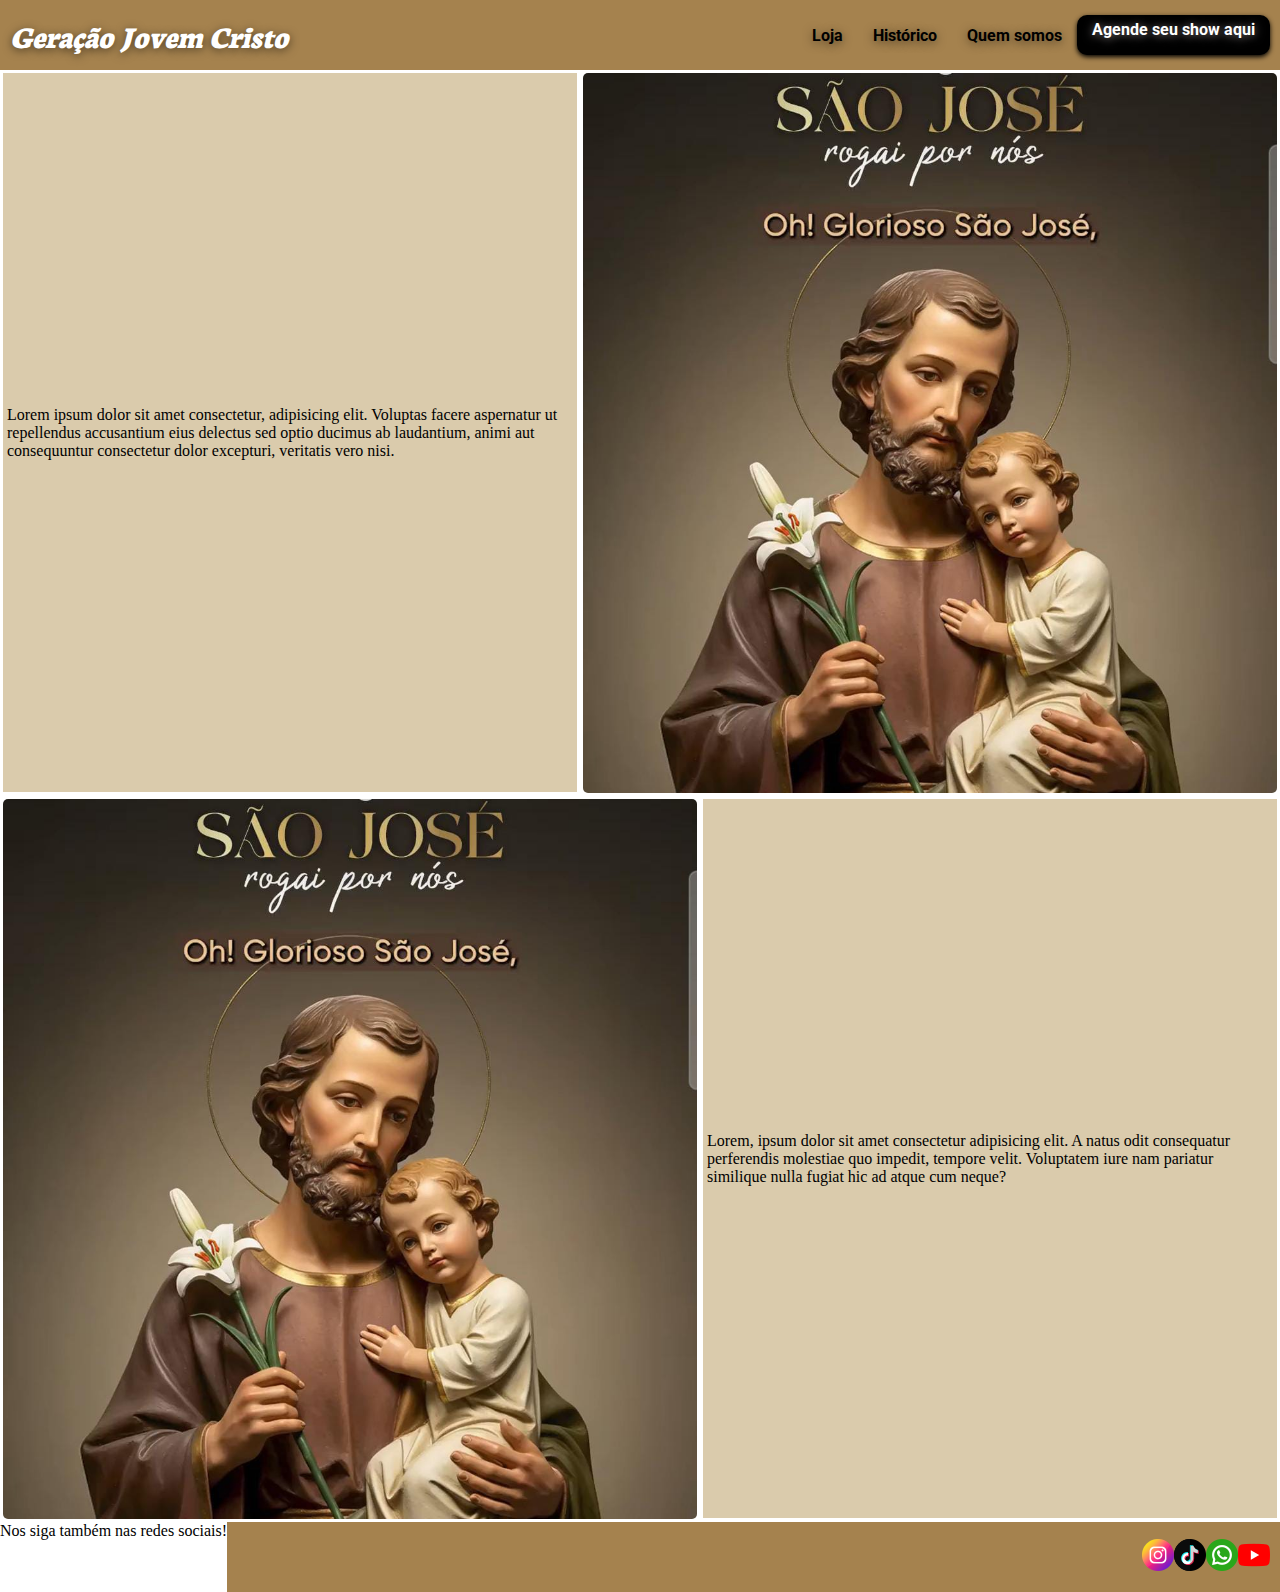
<file: index.html>
<!DOCTYPE html>
<html lang="pt-br">
<head>
    <meta charset="UTF-8">
    <meta name="viewport" content="width=device-width, initial-scale=1.0">
    <link rel="stylesheet" href="style/style-home.css">
    <link rel="shortcut icon" href="favicon/favicon.ico" type="image/x-icon">
    <title>Geração Jovem Cristo</title>
</head>
<body>
    <header>
        <h1>Geração Jovem Cristo</h1>
    </header>
    <nav>
        <a href="@" class="navegacao">Loja</a>
        <a href="@" class="navegacao">Histórico</a>
        <a href="quem-somos.html" class="navegacao">Quem somos</a>
        <a href="@" class="navegacao" id="agenda">Agende seu show aqui</a>
    </nav>
    <main>
        <section class="text">
            <p>Lorem ipsum dolor sit amet consectetur, adipisicing elit. Voluptas facere aspernatur ut repellendus accusantium eius delectus sed optio ducimus ab laudantium, animi aut consequuntur consectetur dolor excepturi, veritatis vero nisi.</p>
        </section>
        <section class="image">

        </section>
        <section class="image">
            
        </section>
        <section class="text">
            <p>Lorem, ipsum dolor sit amet consectetur adipisicing elit. A natus odit consequatur perferendis molestiae quo impedit, tempore velit. Voluptatem iure nam pariatur similique nulla fugiat hic ad atque cum neque?</p>
        </section>
        
        <article>
            <p>Nos siga também nas redes sociais!</p>
            
        </article>
        <nav class="rodape">
            <a href="@"><img src="image/instagram.png" alt="Instagram"></a>
            <a href="@"><img src="image/tik-tok.png" alt="Tik Tok"></a>
            <a href="@"><img src="image/whatsapp.png" alt="Whatsapp"></a>
            <a href="@"><img src="image/youtube.png" alt="You tube"></a>
        </nav>
    </main>
       
    
</body>
</html>
</file>
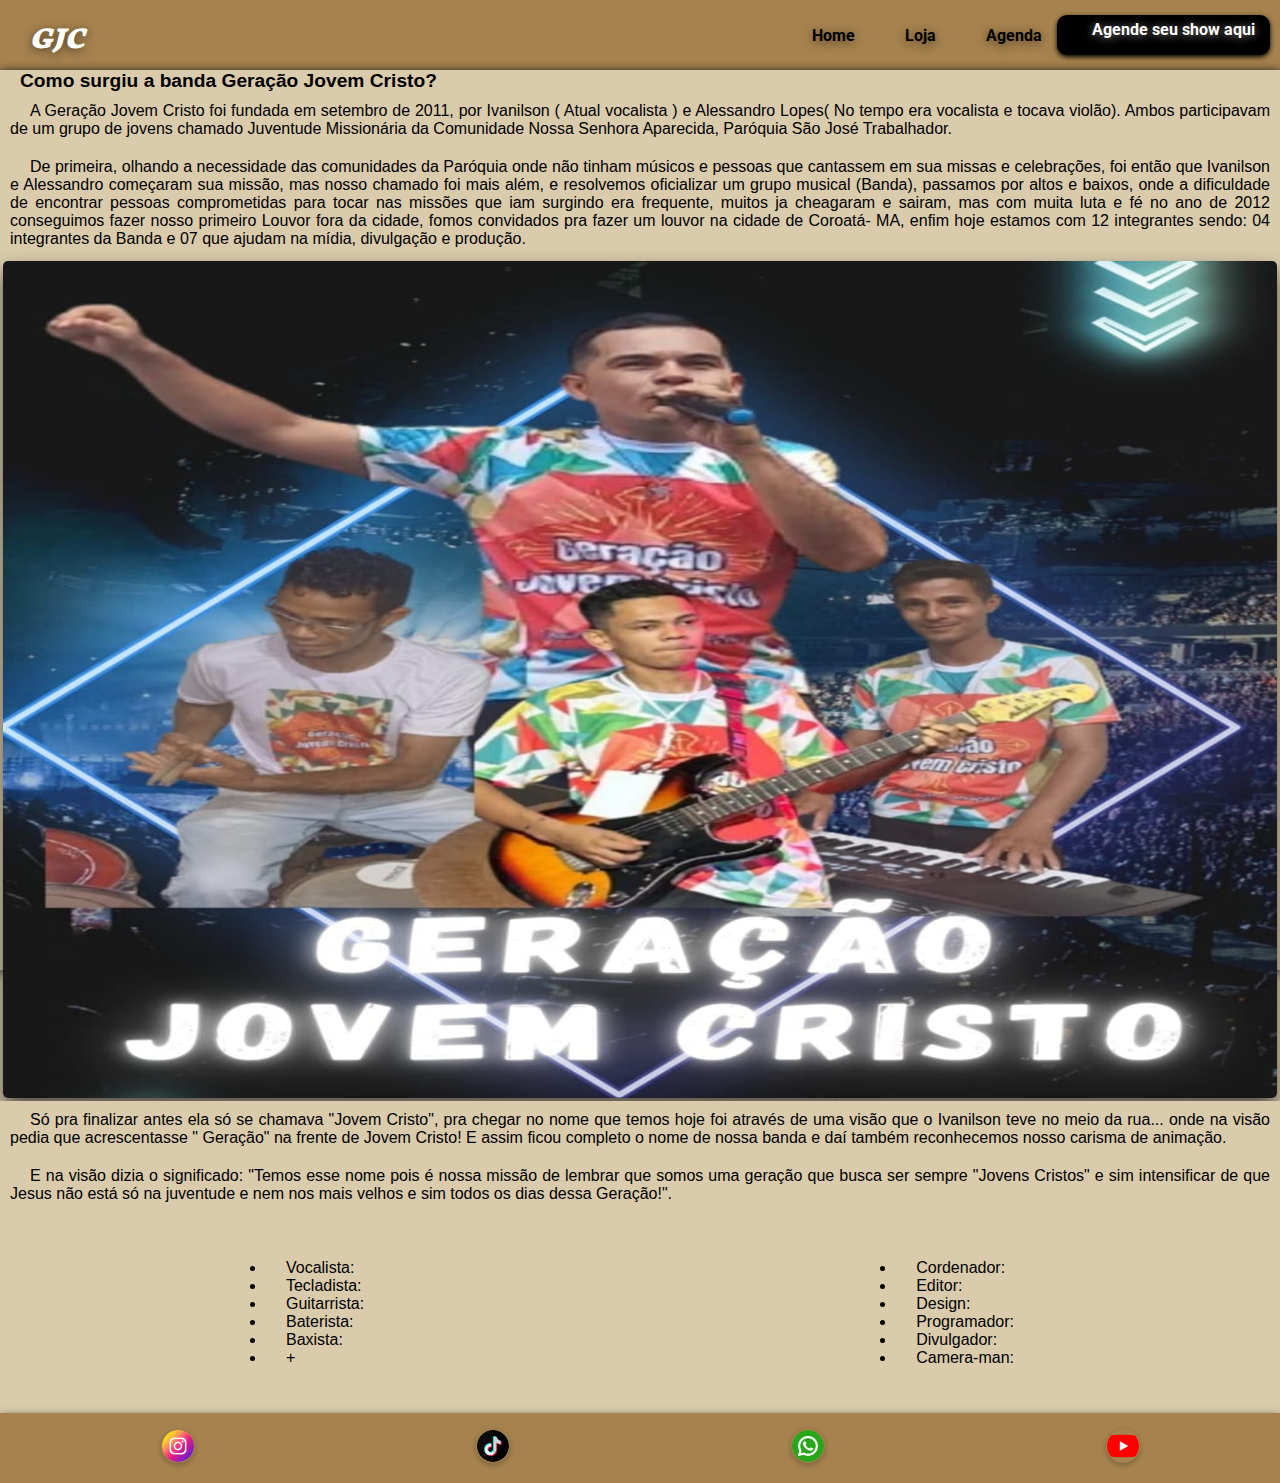
<file: quem-somos.html>
<!DOCTYPE html>
<html lang="pt-br">
<head>
    <meta charset="UTF-8">
    <meta name="viewport" content="width=device-width, initial-scale=1.0">
    <link rel="stylesheet" href="style/style-quem-somos.css">
    <link rel="shortcut icon" href="favicon/favicon.ico" type="/image/x-icon">
    <title>Geração Jovem Cristo</title>
<body>
    <header>
        <h1>GJC</h1>
    </header>    
    <nav>
        <a href="index.html" class="navegacao">Home</a>
        <a href="@" class="navegacao">Loja</a>
        <a href="@" class="navegacao">Agenda</a>
        <a href="@" class="navegacao" id="agenda">Agende seu show aqui</a>
    </nav>
    <main>
        <h1>Como surgiu a banda Geração Jovem Cristo?</h1>
        <section class="conteudo">
                <p>
                    A Geração Jovem Cristo foi fundada em setembro de 2011, por Ivanilson ( Atual vocalista ) e Alessandro Lopes( No tempo era vocalista e tocava violão). Ambos participavam de um grupo de jovens chamado Juventude Missionária da Comunidade Nossa Senhora Aparecida, Paróquia São José Trabalhador.
                </p>
            </section>
            <div class="">
            </div>
                    <section class="conteudo">
                        <p>
                            De primeira, olhando a necessidade das comunidades da Paróquia onde não tinham músicos e pessoas que cantassem em sua missas e celebrações, foi então que Ivanilson e Alessandro começaram sua missão, mas nosso chamado foi mais além, e resolvemos oficializar um grupo musical (Banda), passamos por altos e baixos, onde a dificuldade de encontrar pessoas comprometidas para tocar nas missões que iam surgindo era frequente, muitos ja cheagaram e sairam, mas com muita luta e fé no ano de 2012 conseguimos fazer nosso primeiro Louvor fora da cidade, fomos convidados pra fazer um louvor na cidade de Coroatá- MA, enfim hoje estamos com 12 integrantes sendo:
                            04 integrantes da Banda e 07 que ajudam na mídia, divulgação e produção.
                                    </p>
                    </section>
        </div>
        <img src="image/Imagem da banda.jpg" 
        alt="" id="banda">
        <section class="finalizacao">
            <p>
            Só pra finalizar antes ela só se chamava "Jovem Cristo", pra chegar no nome que temos hoje foi através de uma visão que o Ivanilson teve no meio da rua...  onde na visão pedia que acrescentasse " Geração"  na frente de Jovem Cristo!
            E assim ficou completo o nome de nossa banda e daí também reconhecemos nosso carisma de animação.
        </p>
    </section> 
            <section class="finalizacao">
                <p>E na visão dizia o significado:
                "Temos esse nome pois é nossa missão de lembrar que somos uma geração que busca ser sempre "Jovens Cristos" e sim intensificar de que Jesus não está só na juventude e nem nos mais velhos e sim todos os dias dessa Geração!".
                </p>
            </section>
                <article>
                    <ul>                       
                            <li id="vocalista">Vocalista: </li>
                            <li id="tecladista">Tecladista: </li>
                            <li id="guitarrista">Guitarrista: </li>
                            <li id="baterista">Baterista: </li>
                            <li id="baxista">Baxista: </li>
                            <li id="mais">+</li>                       
                   </ul>
                
                   <ul>       
                        <li class="midia">Cordenador: </li>
                        <li class="midia">Editor: </li>
                        <li class="midia">Design: </li>
                        <li class="midia">Programador: </li>
                        <li class="midia">Divulgador: </li>
                        <li class="midia" id="last">Camera-man: </li>
                    </ul>
                </article>
                <nav class="rodape">
                    <a href="@"><img src="image/instagram.png" alt="Instagram"></a>
                    <a href="@"><img src="image/tik-tok.png" alt="Tik Tok"></a>
                    <a href="@"><img src="image/whatsapp.png" alt="Whatsapp"></a>
                    <a href="@"><img src="image/youtube.png" alt="You tube"></a>
                </nav>
            </main>
        </body>
</html>
</file>
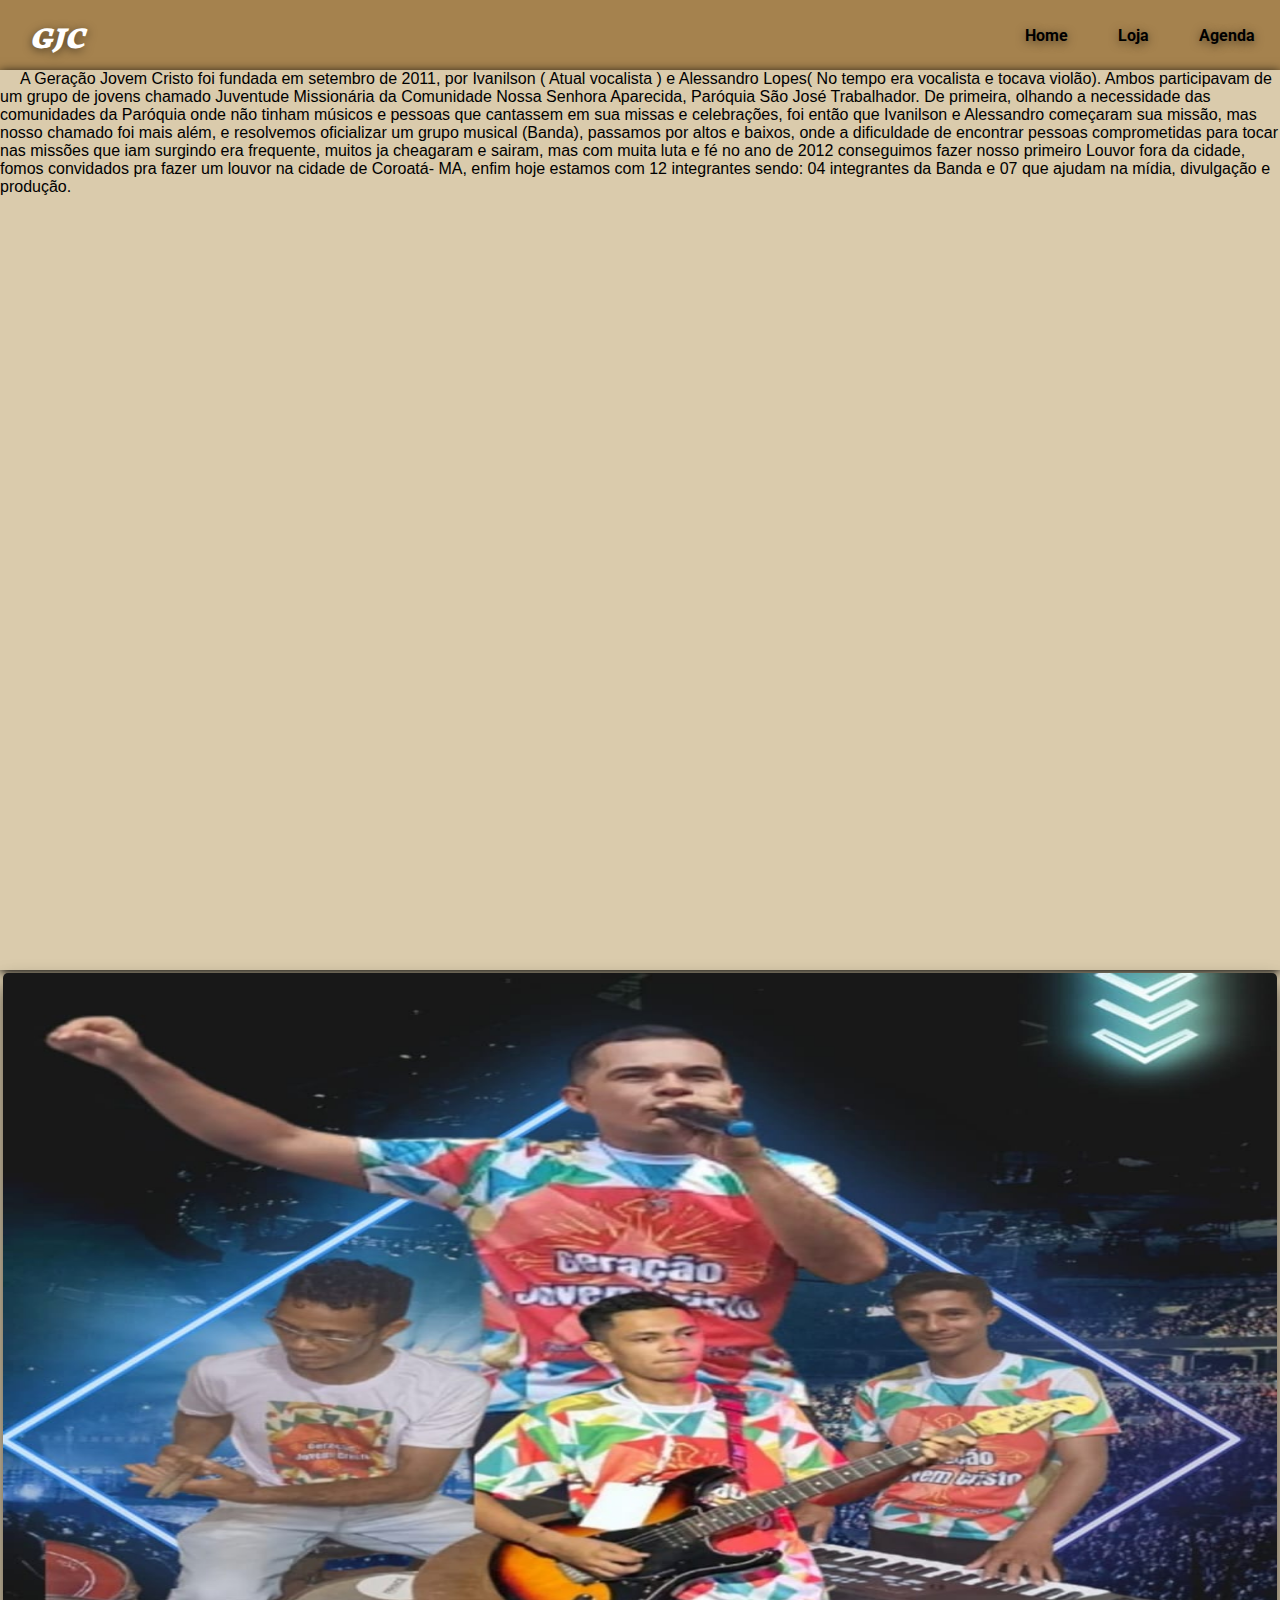
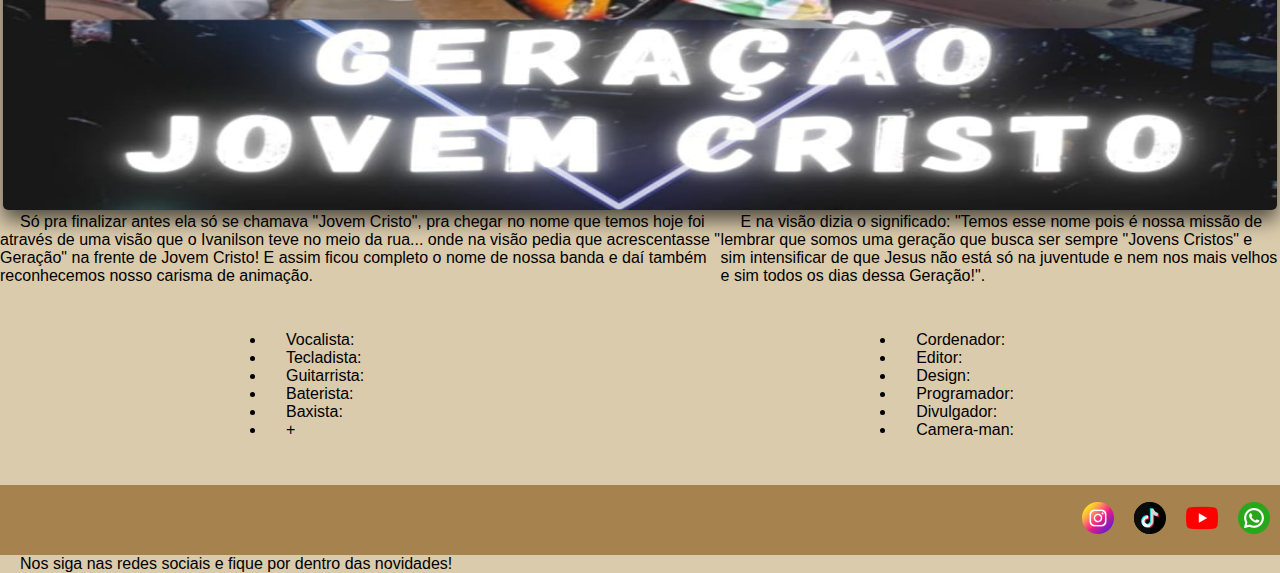
<file: web/quem-somos.html>
<!DOCTYPE html>
<html lang="pt-br">
<head>
    <meta charset="UTF-8">
    <meta name="viewport" content="width=device-width, initial-scale=1.0">
    <link rel="stylesheet" href="/style/style-quem-somos.css">
    <link rel="shortcut icon" href="/favicon/favicon.ico" type="/image/x-icon">
    <title>Geração J.C</title>
<body>
    <header>
        <h1>GJC</h1>
    </header>    
    <nav>
        <a href="/index.html" class="navegacao">Home</a>
        <a href="@" class="navegacao">Loja</a>
        <a href="@" class="navegacao">Agenda</a>
    </nav>
    <main>

        <p> 
        A Geração Jovem Cristo foi fundada em setembro de 2011, por Ivanilson ( Atual vocalista ) e Alessandro Lopes( No tempo era vocalista e tocava violão). Ambos participavam de um grupo de jovens chamado Juventude Missionária da Comunidade Nossa Senhora Aparecida, Paróquia São José Trabalhador.
        De primeira, olhando a necessidade das comunidades da Paróquia onde não tinham músicos e pessoas que cantassem em sua missas e celebrações, foi então que Ivanilson e Alessandro começaram sua missão, mas nosso chamado foi mais além, e resolvemos oficializar um grupo musical (Banda), passamos por altos e baixos, onde a dificuldade de encontrar pessoas comprometidas para tocar nas missões que iam surgindo era frequente, muitos ja cheagaram e sairam, mas com muita luta e fé no ano de 2012 conseguimos fazer nosso primeiro Louvor fora da cidade, fomos convidados pra fazer um louvor na cidade de Coroatá- MA, enfim hoje estamos com 12 integrantes sendo: 
        04 integrantes da Banda e 07 que ajudam na mídia, divulgação e produção. 
        </p>
    </main>
    <img src="/image/Imagem da banda.jpg"
     alt="" id="banda">
    <aside id="finalizacao">
        <p>
        Só pra finalizar antes ela só se chamava "Jovem Cristo", pra chegar no nome que temos hoje foi através de uma visão que o Ivanilson teve no meio da rua...  onde na visão pedia que acrescentasse " Geração"  na frente de Jovem Cristo!
        E assim ficou completo o nome de nossa banda e daí também reconhecemos nosso carisma de animação.
        </p>
        <p>E na visão dizia o significado:
        "Temos esse nome pois é nossa missão de lembrar que somos uma geração que busca ser sempre "Jovens Cristos" e sim intensificar de que Jesus não está só na juventude e nem nos mais velhos e sim todos os dias dessa Geração!".
        </p>
    </aside>
            
                <article>
                    <ul>                       
                            <li id="vocalista">Vocalista: </li>
                            <li id="tecladista">Tecladista: </li>
                            <li id="guitarrista">Guitarrista: </li>
                            <li id="baterista">Baterista: </li>
                            <li id="baxista">Baxista: </li>
                            <li id="mais">+</li>                       
                   </ul>
                
                   <ul>       
                        <li class="midia">Cordenador: </li>
                        <li class="midia">Editor: </li>
                        <li class="midia">Design: </li>
                        <li class="midia">Programador: </li>
                        <li class="midia">Divulgador: </li>
                        <li class="midia" id="last">Camera-man: </li>
                    </ul>
                </article>
                </p>
        
    
                <nav id="redes-sociais">
                        <a href="https://www.instagram.com/gera.caojvcristo/" target="_blank" rel="noopener"><img src="/image/instagram.png" alt="instagram"></a>
                        <a href="https://www.tiktok.com/@gerao.jovem.crist" target="_blank" rel="noopener"><img src="/image/tik-tok.png" alt="Tik tok"></a>
                        <a href="www.youtube.com/Geracao-jovem-cristo/" target="_blank" rel="noopener"><img src="/image/youtube.png" alt="You tube"></a>
                        <a href="@" target="_blank" rel="noopener"><img src="/image/whatsapp.png" alt="whatsapp"></a>
                </nav>
    <footer>
    <p>Nos siga nas redes sociais e fique por dentro das novidades!</p>
    </footer>
</body>
</html>
</file>
<file: style/style-home.css>
@charset "UTF-8";

@font-face {
    font-family: 'neuton';
    src: url('/font/Neuton-ExtraBold.ttf'), url('/font/Neuton-Italic.ttf'), format('truetype');
}

@font-face {
    font-family: 'roboto';
    src: url('/font/Roboto-VariableFont_wdth,wght.ttf'), format('truetype');
}
@keyframes rodape {
    0%{
        color: black;
        background-image: url('/image/body-background.jpg');
    }
    50%{
        color: white;
        background-image: url('/image/Wallpaper-navegação.jpg');
    }
    100%{
        color: black;
        background-image: url('/image/body-background.jpg');
    }
}
:root {
    --cor1: white;
    --cor2: black;
    --cor3: #A5824E;
    --cor4: #2A261B;
    --cor5: #A9785B;
    --cor6: #DACBAC;
    
    --font-padrao: Arial, Helvetica, sans-serif;
    --font-especial-1: 'neuton';
    --font-especial-2: 'roboto';
}
* {
    margin: 0px;
    padding: 0px;
}
body{
    flex-wrap: wrap;
    display: flex;
}
header, h1, nav, main, aside, article, section, footer {
    display: flex;
}
header {
    font-family: var(--font-especial-1);
    color:var(--cor1);
    background: var(--cor3);
    flex: 1 1 20vw;
    height: 50px;
    align-items:  center;
    margin: 0px 0px;
    padding: 10px;
    font-style: italic;
    text-shadow: 0px 2px 10px rgba(0, 0, 0, 0.541);
}
nav{
    font-family: var(--font-especial-2);
    background: var(--cor3);
    flex: 1 1 65vw;
    height: 50px;
    align-items: center;
    justify-content: end;
    padding: 10px;
    margin: 0px;
}
a.navegacao{
    color: var(--cor2);
    font-weight: bold;
    padding: 5px 15px;
    border-radius: 10px;
    text-shadow: 0px 2px 10px rgba(0, 0, 0, 0.514);
    text-decoration: none;
    transition-duration: .9s;
}
a.navegacao:hover {
    color: var(--cor1);
    background: var(--cor4);
    box-shadow: 0px 2px 10px var(--cor2);
    text-shadow: 0px 2px 10px var(--cor1);
    height: 30px;
}
a#agenda{
    height: 30px;
    background: var(--cor2);
    color: var(--cor1);
    text-shadow: 0px 1px 10px rgb(141, 134, 134);
    box-shadow: 0px 2px 5px black;
    transition-duration: .9s;
}
a#agenda:hover{
    height: 34px;
    color: var(--cor1);
    box-shadow: 0px 2px 10px var(--cor2);
    text-shadow: 0px 2px 10px var(--cor1);
}
main{
    flex-wrap: wrap;
    height: 100vh;
    width: 100vw;
}
section.text{
    align-items: center;
    height: 79vh;
    flex: 20 1 40vw;
    background: var(--cor6);
    margin: 3px;
    padding: 4px;
}
section.image{
    margin: 3px;
    height: 80vh;
    flex: 20 1 50vw;
    background: url('/image/img\ sao\ jose.jpg') no-repeat;
    background-size: cover;
    border-radius: 5px;
}
@media screen and (max-width: 875px){
    header{
        flex: 1 1 100vw;
    }
    nav{
        flex: 1 1 100vw;
    }
    nav a.navegacao{
        font-size: 0.7em;
    }
    section{
        flex: 1 1 100vw;
        height: 80vh;
    }
    article{
        display: flex;
        flex: 1 1 100vw;
        background: var(--cor3);
        font-size: 25px;
        font-weight: bolder;
        text-align: center;
    }
    nav.rodape{
        display: flex;
        flex: 1 1 100vw;
        justify-content: space-around;
        animation: rodape 10s;
        animation-iteration-count: infinite;
    }
}
</file>
<file: style/style-quem-somos.css>
@charset "UTF-8";

@font-face {
    font-family: 'neuton';
    src: url('/font/Neuton-ExtraBold.ttf'), url('/font/Neuton-Italic.ttf'), format('truetype');
}

@font-face {
    font-family: 'roboto';
    src: url('/font/Roboto-VariableFont_wdth,wght.ttf'), format('truetype');
}
@keyframes rodape {
    0%{
        color: black;
        background-image: url('/image/body-background.jpg');
    }
    50%{
        color: white;
        background-image: url('/image/Wallpaper-navegação.jpg');
    }
    100%{
        color: black;
        background-image: url('/image/body-background.jpg');
    }
}

* {
    margin: 0px;
    padding: 0px;
}
:root {
    --cor1: white;
    --cor2: black;
    --cor3: #A5824E;
    --cor4: #2A261B;
    --cor5: #A9785B;
    --cor6: #DACBAC;
    
    --font-padrao: Arial, Helvetica, sans-serif;
    --font-especial-1: 'neuton';
    --font-especial-2: 'roboto';
}
body {
    font-family: var(--font-padrao);
    display: flex;
    flex-wrap: wrap;
    text-indent: 20px;
    background: var(--cor6);
}
header, h1, nav, main, aside, article, section, footer {
    display: flex;
    margin: 0px; 
}
    header {
        font-family: var(--font-especial-1);
        color:var(--cor1);
        background: var(--cor3);
        flex: 1 1 20vw;
        height: 50px;
        align-items:  center;
        margin: 0px 0px;
        padding: 10px;
        font-style: italic;
        text-shadow: 0px 2px 10px rgba(0, 0, 0, 0.541);
    }
    nav{
        font-family: var(--font-especial-2);
        background: var(--cor3);
        flex: 1 1 65vw;
        height: 50px;
        align-items: center;
        justify-content: end;
        padding: 10px;
        margin: 0px;
    }
    a.navegacao{
        color: var(--cor2);
        font-weight: bold;
        padding: 5px 15px;
        border-radius: 10px;
        text-shadow: 0px 2px 10px rgba(0, 0, 0, 0.514);
        text-decoration: none;
        transition-duration: .9s;
    }
    a.navegacao:hover {
        color: var(--cor1);
        background: var(--cor4);
        box-shadow: 0px 2px 10px var(--cor2);
        text-shadow: 0px 2px 10px var(--cor2);
        height: 30px;
    }
    a#agenda{
        height: 30px;
        background: var(--cor2);
        color: var(--cor1);
        text-shadow: 0px 1px 10px rgb(141, 134, 134);
        box-shadow: 0px 2px 5px black;
        transition-duration: .9s;
    }
    a#agenda:hover{
        height: 34px;
        color: var(--cor1);
        box-shadow: 0px 2px 10px var(--cor2);
        text-shadow: 0px 2px 10px var(--cor1);
    }
main{
    flex-wrap: wrap;
    width: 100vw;
    height: 100vh;
    box-shadow: 0px 2px 10px ;
}
main h1{
    background: var(--cor6);
    font-size: 1.2em;
    flex: 1 1 100vw;
}
section.conteudo{
    flex: 10 7 50vw;
    background: var(--cor6);
    margin: 0px;
    text-align: justify;
    align-items: center;
    padding: 10px;
}
img#banda{
    flex: 20 1 30vw;
    height: 93vh;
    margin: 3px;
    box-shadow: 0px 10px 20px rgba(0, 0, 0, 0.637);
    border-radius: 5px;
    
}
section.finalizacao{
    text-align: justify;
    padding: 10px;
    background: var(--cor6);
    flex: 10 1 100vw;
}
article{
    background: var(--cor6);
    height: 200px;
    flex: 2 1 80vw;
    justify-content: space-around;
    align-items: center;
}
nav.rodape{
    flex: 1 1 100vw;
    height: 50px;
    justify-content: space-around;
    align-items: center;
    box-shadow: 0px 5px 10px black;
    animation: rodape 15s;
    animation-iteration-count: infinite;
}
nav.rodape img{
    border: 1px solid rgba(0, 0, 0, 0);
    border-radius: 50%;
    box-sizing: border-box;
    box-shadow: 0px 2px 5px rgba(0, 0, 0, 0.253);
}
.rodape img:hover{
    border: 1px solid white;
    transition: 1.2s;
    box-shadow: 0px 2px 20px black;
}
@media  screen and (max-width: 885px){
    body{
        display: flex;
        flex-wrap: wrap;
    }
    header{
        display: flex;
        align-items: center;
        width: 30vw;
        height: 50px;
    }
    header h1{
        padding-top: 20px;
    }
    nav{
        flex: 1 1 100vw;
    }
    nav a.navegacao {
        font-size: .7em;
    }
    main{
        height: 60vh;
        width: 100vw;
        padding-top: 20px;
        flex-shrink: 10;
    }
    
    img#banda{
        height: 70vw;
        flex: 1 1 100vw;
        margin: 3px;
        padding: 0px;
    }
    footer{
        width: 100vw;
        height: 100px;
    }
    

}
</file>
